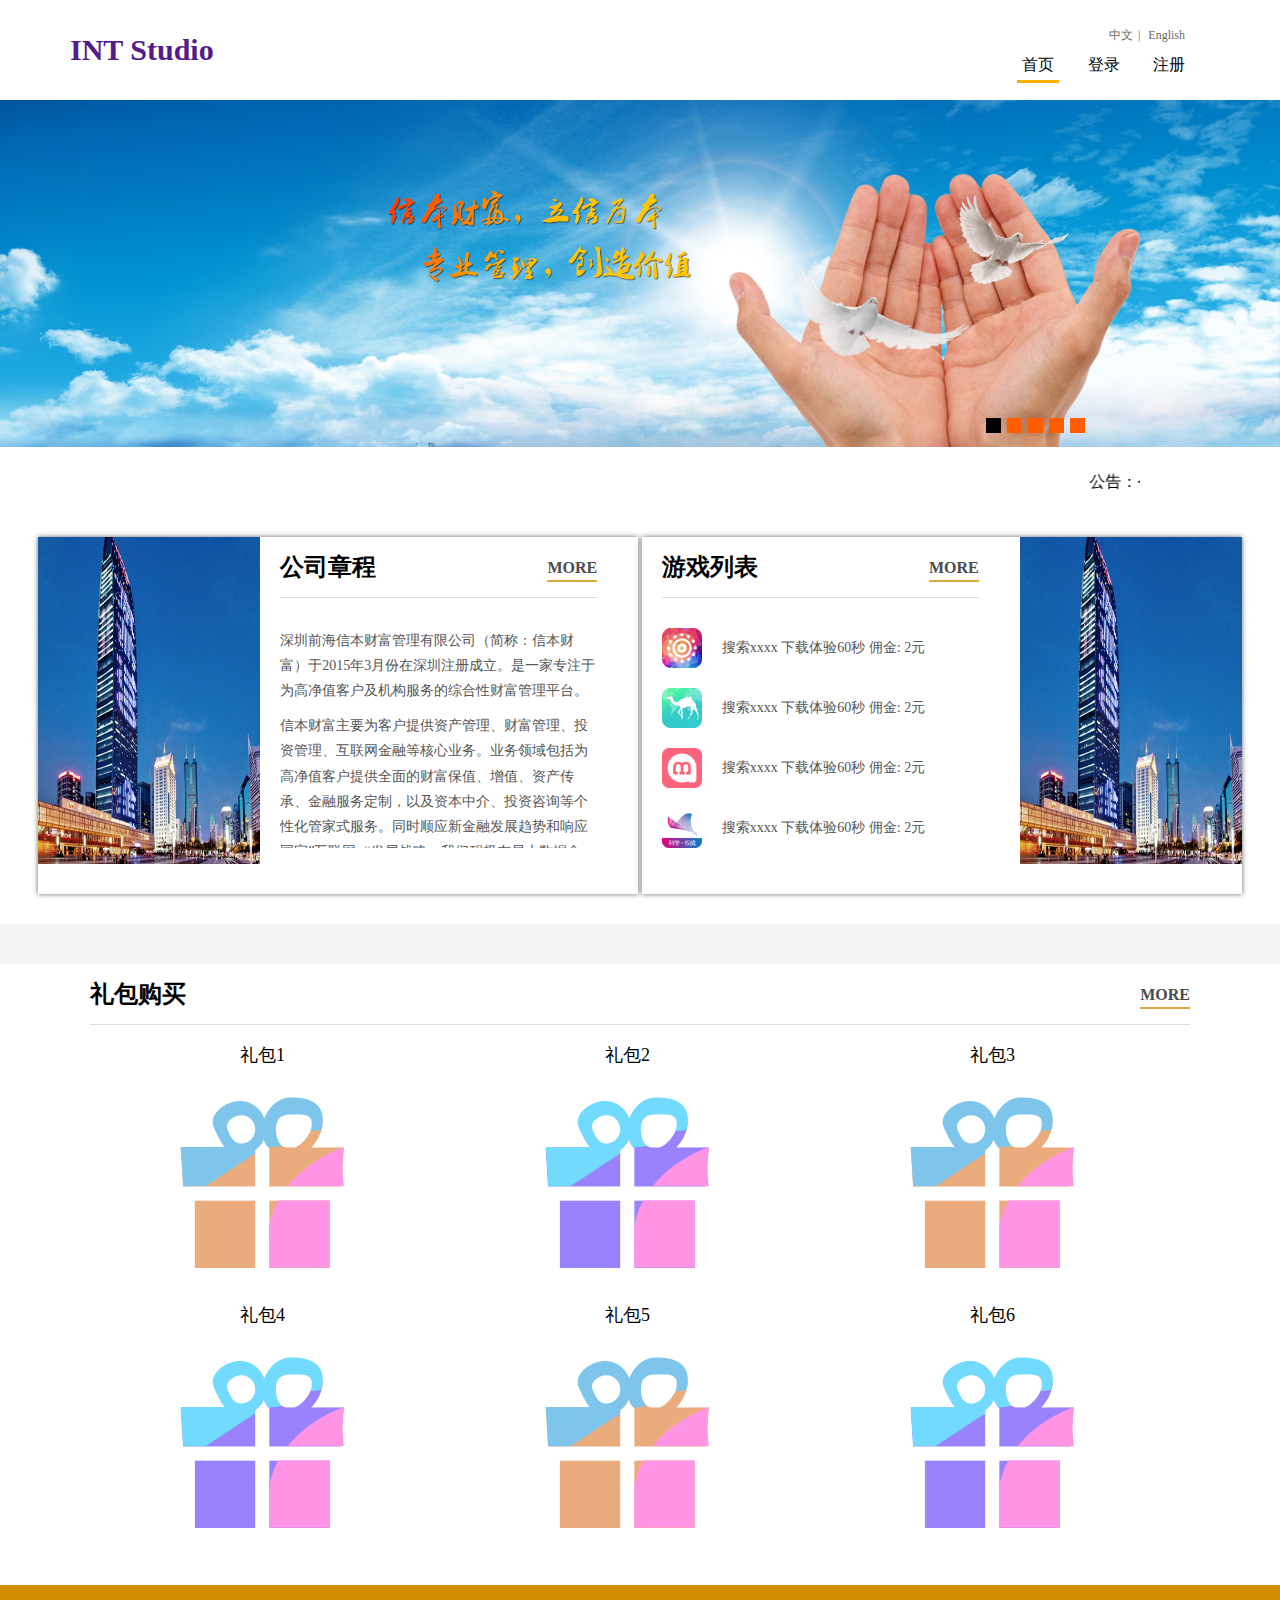
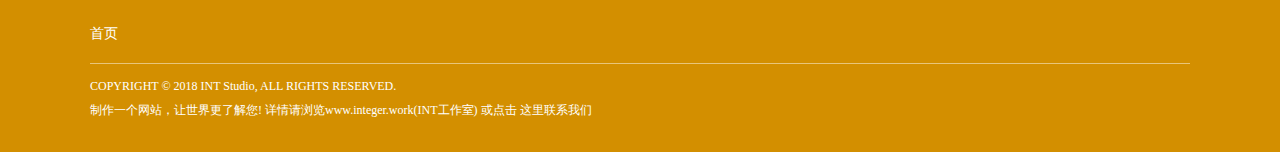
<file: wms/src/main/webapp/index.html>
<html xmlns="http://www.w3.org/1999/xhtml">
<head>
<meta http-equiv="X-UA-Compatible" content="IE=edge">
<meta http-equiv="Content-Type" content="text/html; charset=utf-8" />
<meta name="viewport" content="width=device-width; initial-scale=1.0; maximum-scale=1.0; user-scalable=0;">
<title> </title>
<link rel="stylesheet" type="text/css" href="Assets/css/reset.css"/>
<script type="text/javascript" src="Assets/js/jquery-1.8.3.min.js"></script>
<link rel="stylesheet" type="text/css" href="Assets/plugins/FlexSlider/flexslider.css">
<script type="text/javascript" src="Assets/plugins/FlexSlider/jquery.flexslider.js"></script>
<script type="text/javascript" src="Assets/js/main.js"></script>
<link rel="stylesheet" type="text/css" href="Assets/css/thems.css">
<link rel="stylesheet" type="text/css" href="Assets/css/responsive.css">
<script language="javascript">
$(window).load(function() {
  $('.flexslider').flexslider({
	animation: "slide"
  });
});
</script>
<style>
	.ctn img{
		width:40px;
		height:40px;
	}
	.ctn p{
		margin-bottom:0px!important;
		padding-bottom:10px;
	}
	.list{
	height:50px!important;
	}
</style>
</head>

<body>
<!--头部-->
<div class="head clearfix">
    <div class="logo" style="line-height:74px;margin-left:-20px;"><a href="" style="font-size:30px;font-weight:600">   INT Studio</a>  </div>
    <div class="head_r">
    	<div class="lang">
        	<a href="">中文</a>|
            <a href="">English</a>
        </div>
        <ul class="nav clearfix">
            <li class="now"><a href="index.html">首页</a></li>
              <li><a href="about.html">登录</a></li>
            <li><a href="news.html">注册</a></li>
          <!--   <li><a href="product.html">信本业务</a></li>
            <li><a href="#">信本学院</a></li>
            <li><a href="#">社会责任</a></li>
            <li><a href="#">联系我们</a></li> -->
        </ul>
        <div class="nav_m">
            <span class="n_icon">&nbsp;</span>
            <ul>
                <li class="now"><a href="index.html">首页</a></li>
                <li><a href="about.html">登录</a></li>
            <li><a href="news.html">注册</a></li>
              <!--   <li><a href="about.html">关于信本</a></li>
                <li><a href="news.html">信本动态</a></li>
                <li><a href="product.html">信本业务</a></li>
                <li><a href="#">信本学院</a></li>
                <li><a href="#">社会责任</a></li>
                <li><a href="#">联系我们</a></li> -->
            </ul>
        </div>
    </div>
</div>
<!--头部-->
<!--幻灯片-->
<div class="banner">
	<div class="slider">
        <div class="flexslider">
          <ul class="slides">
            <li>
                <a href=""><img src="Assets/upload/banner.jpg" alt="" />
                	
                </a>
            </li>
            <li>
                <a href=""><img src="Assets/upload/banner_a.jpg" alt="" /></a>
            </li>
            <li>
                <a href=""><img src="Assets/upload/banner_b.jpg" alt="" /></a>
            </li>
            <li>
                <a href=""><img src="Assets/upload/banner_c.jpg" alt="" /></a>
            </li>
            <li>
                <a href=""><img src="Assets/upload/banner_d.jpg" alt="" /></a>
            </li>
          </ul>
        </div>
    </div>
</div>

<div id="" style="width:100%;height:50px;line-height:50px;margin-top:10px;">
	<div style="width:1000px;margin:0 auto;font-size:16px;color:#000;">
		<marquee behavior="scroll" direction="left">
	       公告：今日XXXXXXXXXXXXXXXXXXXXXXXXXXXXXXXXXXXXXXXXXXXXXXx
	    </marquee>
    </div>
</div>


<!--幻灯片-->
<div style="width:100%;" class="clearfix">
	<dl class="i_about clearfix" style="vertical-align: top;">
		<dt><img src="Assets/upload/pic3.jpg" alt=""/></dt>
	    <dd>
	    	<div class="i_title">
	        	公司章程
	            <a href="" class="more">MORE</a>
	        </div>
	        <div class="ctn">
	        	<p>深圳前海信本财富管理有限公司（简称：信本财富）于2015年3月份在深圳注册成立。是一家专注于为高净值客户及机构服务的综合性财富管理平台。</p>
	            <p>信本财富主要为客户提供资产管理、财富管理、投资管理、互联网金融等核心业务。业务领域包括为高净值客户提供全面的财富保值、增值、资产传承、金融服务定制，以及资本中介、投资咨询等个性化管家式服务。同时顺应新金融发展趋势和响应国家”互联网+“发展战略，我们积极布局大数据金融、第三方支付、众筹等业务领域，努力推动互联网金融纵深发展，以共享互联网金融发展之成果…</p>
	        </div>
	    </dd>
	    
	    
	</dl>
	
	<dl class="i_about clearfix"  style="vertical-align: top;">
	    <dd>
	    	<div class="i_title">
	        	游戏列表
	            <a href="" class="more">MORE</a>
	        </div>
	        <div class="ctn">
	        	<p class="list">
		        	<img alt="" src="images/1.png" />
		        	<span>搜索xxxx 下载体验60秒  佣金: 2元</span>
	        	</p>
	        	<p class="list">
		        	<img alt="" src="images/2.png" />
		        	<span>搜索xxxx 下载体验60秒  佣金: 2元</span>
	        	</p>
	        	<p class="list">
		        	<img alt="" src="images/3.png" />
		        	<span>搜索xxxx 下载体验60秒  佣金: 2元</span>
	        	</p>
	        	<p class="list">
		        	<img alt="" src="images/4.png" />
		        	<span>搜索xxxx 下载体验60秒  佣金: 2元</span>
	        	</p>
	        </div>
	    </dd>
	    <dt style="float:right"><img src="Assets/upload/pic3.jpg" alt=""/></dt>
	    
	</dl>
</div>
<div class="hui_bg">
	<!-- <div class="i_new">
    	<div class="i_title">
        	信本动态
            <a href="" class="more">MORE</a>
        </div>
        <div class="i_newm clearfix">
        	<dl class="clearfix">
            	<a href="">
                	<dt><img src="Assets/upload/pic1.jpg" alt=""/></dt>
                    <dd>
                    	<div class="name">深圳前海信本财富管理有限公司</div>
                        <div class="time">2015-08-20</div>
                        <div class="des">
                        	深圳前海信本财富管理有限公司深圳前海信本财富管理有限公司深圳前海信本财富管理有限公司深圳前海信...
                        </div>
                        <a href="" class="more">查看详情→</a>
                    </dd>
                </a>
            </dl>
            <dl class="two clearfix">
            	<a href="">
                	<dt><img src="Assets/upload/pic2.jpg" alt=""/></dt>
                    <dd>
                    	<div class="name">深圳前海信本财富管理有限公司</div>
                        <div class="time">2015-08-20</div>
                        <div class="des">
                        	深圳前海信本财富管理有限公司深圳前海信本财富管理有限公司深圳前海信本财富管理有限公司深圳前海信...
                        </div>
                        <a href="" class="more">查看详情→</a>
                    </dd>
                </a>
            </dl>
        </div>
    </div> -->
</div>
<div class="i_brand">
    <div class="i_title">
        礼包购买
        <a href="" class="more">MORE</a>
    </div>
    <ul class="i_brd_m clearfix">
    	<li>
        	<h6>礼包1</h6>
            <a href=""><img src="images/libao.png" alt=""/></a>
        </li>
        <li>
        	<h6>礼包2</h6>
            <a href=""><img src="images/gift-active.png" alt=""/></a>
        </li>
        <li>
        	<h6>礼包3</h6>
            <a href=""><img src="images/libao.png" alt=""/></a>
        </li>
        <li>
        	<h6>礼包4</h6>
            <a href=""><img src="images/gift-active.png" alt=""/></a>
        </li>
        <li>
        	<h6>礼包5</h6>
            <a href=""><img src="images/libao.png" alt=""/></a>
        </li>
        <li>
        	<h6>礼包6</h6>
            <a href=""><img src="images/gift-active.png" alt=""/></a>
        </li>
    </ul>
</div>
<div class="foot_bg">
	<div class="foot">
    	<div class="f_nav">
        	<a href="">首页</a>
            <!-- <a href="">关于信本</a>
            <a href="">信本动态</a>
            <a href="">信本业务</a>
            <a href="#">信本学院</a>
            <a href="#">社会责任</a>
            <a href="">联系我们</a> -->
        </div>
        <div class="f_m">
        	<p>COPYRIGHT © 2018  INT Studio, ALL RIGHTS RESERVED. </p>
            
        	<p>制作一个网站，让世界更了解您! 详情请浏览www.integer.work(INT工作室) 或点击 <a href="http://39.96.62.60" target="_blank">这里联系我们</a></p>
            
        </div>
    </div>
</div>
</body>
</html>
</file>
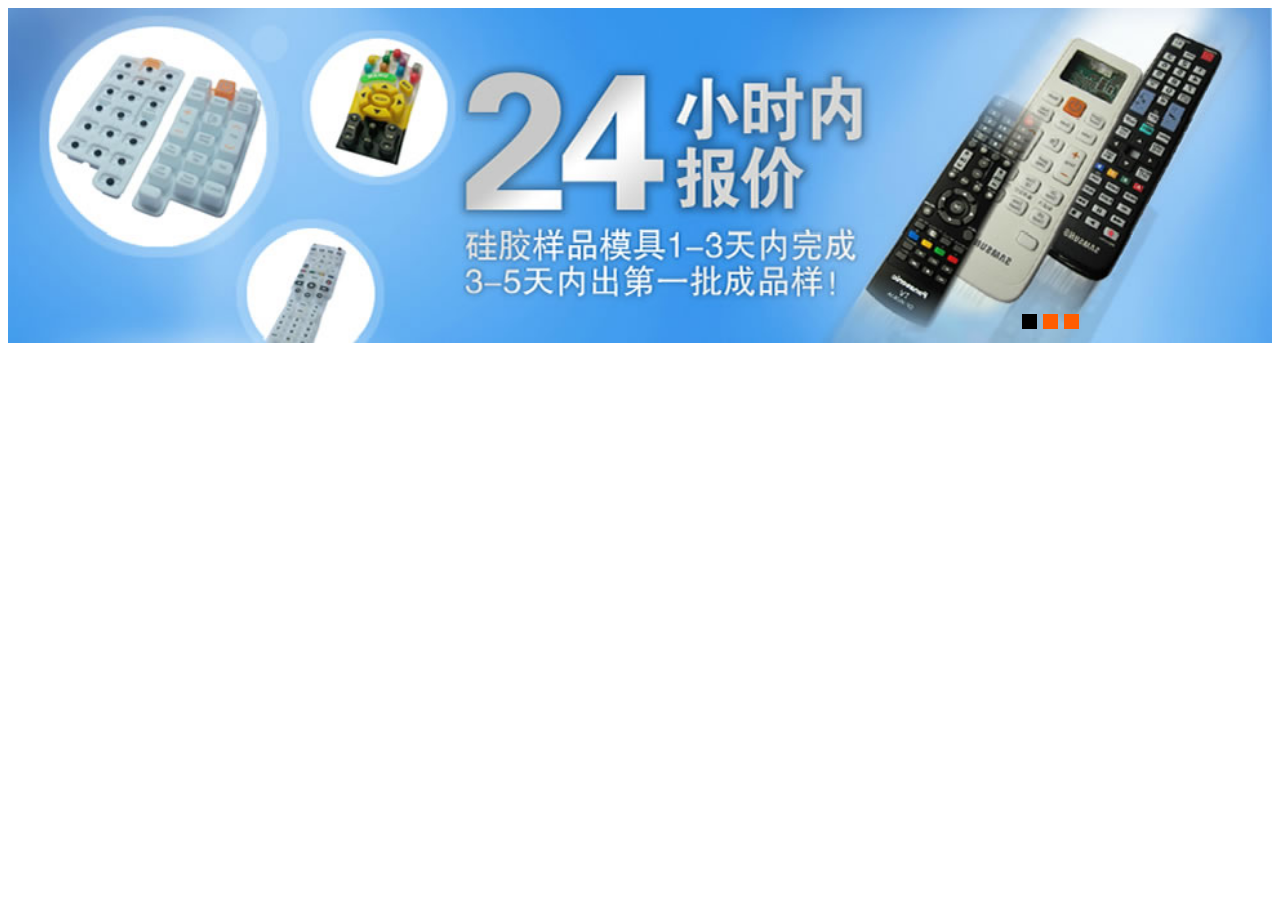
<file: wms/src/main/webapp/Assets/plugins/FlexSlider/index.html>
<!DOCTYPE html PUBLIC "-//W3C//DTD XHTML 1.0 Transitional//EN" "http://www.w3.org/TR/xhtml1/DTD/xhtml1-transitional.dtd">
<html xmlns="http://www.w3.org/1999/xhtml">
<head>
<meta http-equiv="Content-Type" content="text/html; charset=utf-8" />
<title>无标题文档</title>
<script type="text/javascript" src="jquery-1.9.1.min.js"></script>
<link rel="stylesheet" type="text/css" href="flexslider.css"/>
<script type="text/javascript" src="jquery.flexslider.js"></script>
<script language="javascript">
$(window).load(function() {
  $('.flexslider').flexslider({
	animation: "slide"
  });
});

</script>
<style type="text/css">

</style>
</head>

<body>
<section class="slider">
    <div class="flexslider">
      <ul class="slides">
        <li>
            <img src="images/banner.jpg" alt="" />
        </li>
        <li>
            <img src="images/banner.jpg" alt="" />
        </li>
        <li>
            <img src="images/banner.jpg" alt="" />
        </li>
      </ul>
    </div>
</section>
</body>
</html>
</file>
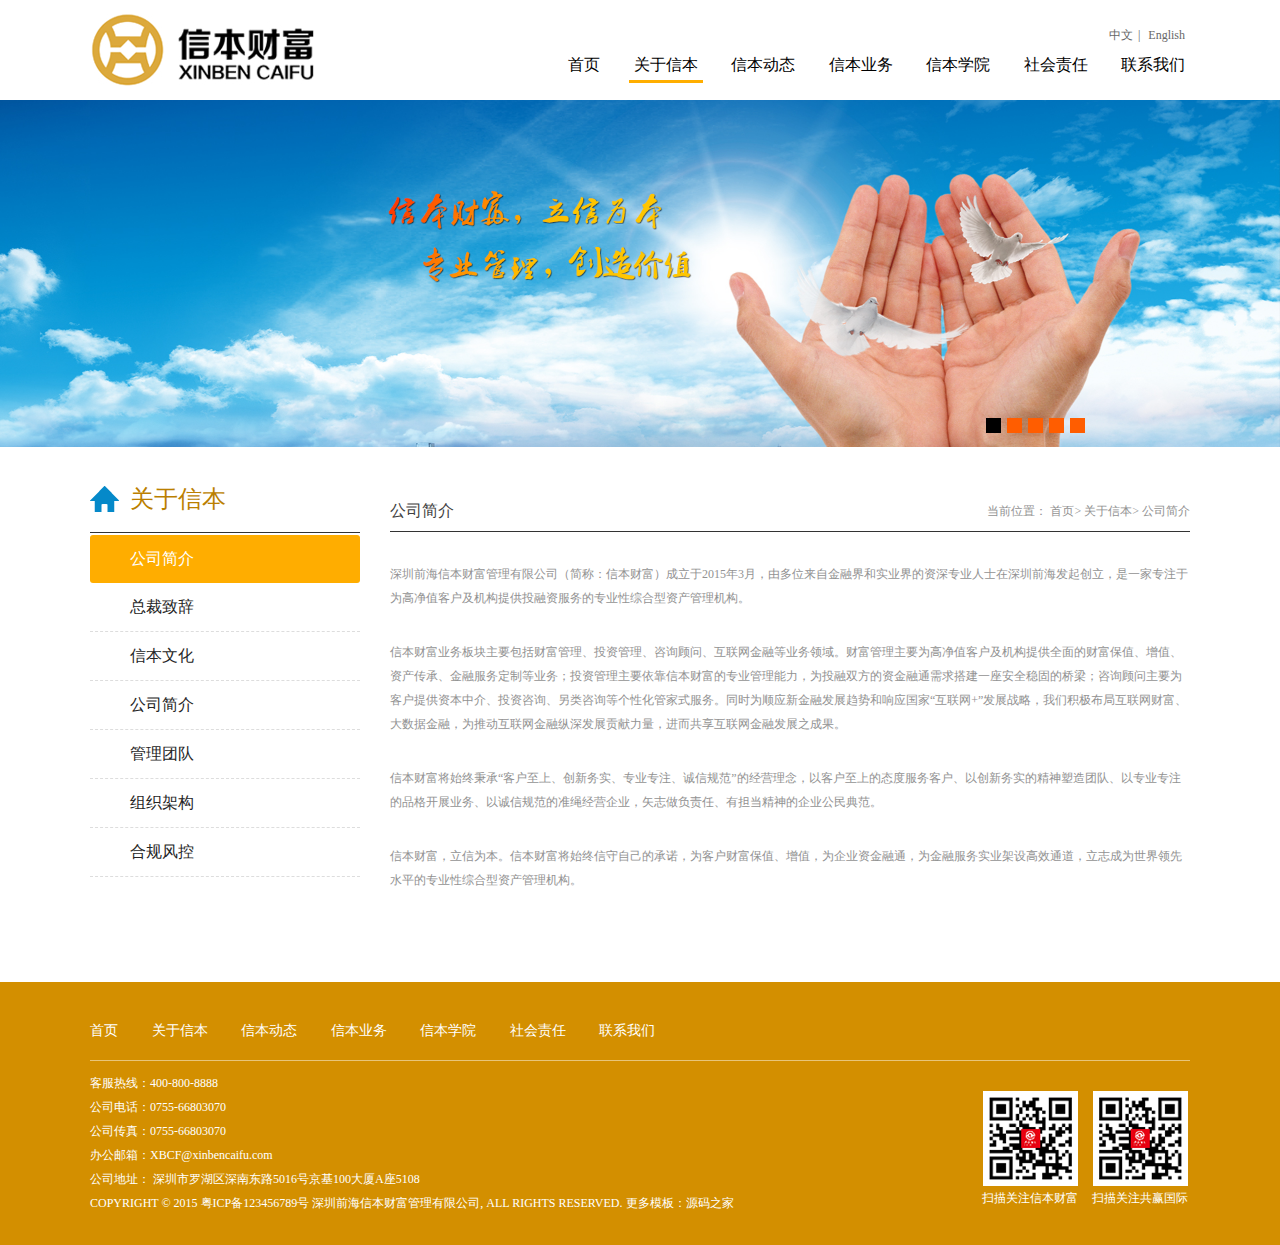
<file: wms/src/main/webapp/about.html>
<html xmlns="http://www.w3.org/1999/xhtml">
<head>
<meta http-equiv="X-UA-Compatible" content="IE=edge">
<meta http-equiv="Content-Type" content="text/html; charset=utf-8" />
<meta name="viewport" content="width=device-width; initial-scale=1.0; maximum-scale=1.0; user-scalable=0;">
<title>关于信本</title>
<link rel="stylesheet" type="text/css" href="Assets/css/reset.css"/>
<script type="text/javascript" src="Assets/js/jquery-1.8.3.min.js"></script>
<link rel="stylesheet" type="text/css" href="Assets/plugins/FlexSlider/flexslider.css">
<script type="text/javascript" src="Assets/plugins/FlexSlider/jquery.flexslider.js"></script>
<script type="text/javascript" src="Assets/js/main.js"></script>
<link rel="stylesheet" type="text/css" href="Assets/css/thems.css">
<link rel="stylesheet" type="text/css" href="Assets/css/responsive.css">
<script language="javascript">
$(window).load(function() {
  $('.flexslider').flexslider({
	animation: "slide"
  });
});
</script>
</head>

<body>
<!--头部-->
<div class="head clearfix">
    <div class="logo"><a href=""><img src="Assets/images/logo.jpg" alt="信本财富"/></a></div>
    <div class="head_r">
    	<div class="lang">
        	<a href="">中文</a>|
            <a href="">English</a>
        </div>
        <ul class="nav clearfix">
            <li><a href="index.html">首页</a></li>
            <li class="now"><a href="about.html">关于信本</a></li>
            <li><a href="news.html">信本动态</a></li>
            <li><a href="product.html">信本业务</a></li>
            <li><a href="#">信本学院</a></li>
            <li><a href="#">社会责任</a></li>
            <li><a href="#">联系我们</a></li>
        </ul>
        <div class="nav_m">
            <span class="n_icon">&nbsp;</span>
            <ul>
                <li><a href="index.html">首页</a></li>
                <li class="now"><a href="about.html">关于信本</a></li>
                <li><a href="news.html">信本动态</a></li>
                <li><a href="product.html">信本业务</a></li>
                <li><a href="#">信本学院</a></li>
                <li><a href="#">社会责任</a></li>
                <li><a href="#">联系我们</a></li>
            </ul>
        </div>
    </div>
</div>
<!--头部-->
<!--幻灯片-->
<div class="banner">
	<div class="slider">
        <div class="flexslider">
          <ul class="slides">
            <li>
                <a href=""><img src="Assets/upload/banner.jpg" alt="" /></a>
            </li>
            <li>
                <a href=""><img src="Assets/upload/banner_a.jpg" alt="" /></a>
            </li>
            <li>
                <a href=""><img src="Assets/upload/banner_b.jpg" alt="" /></a>
            </li>
            <li>
                <a href=""><img src="Assets/upload/banner_c.jpg" alt="" /></a>
            </li>
            <li>
                <a href=""><img src="Assets/upload/banner_d.jpg" alt="" /></a>
            </li>
          </ul>
        </div>
    </div>
</div>
<!--幻灯片-->
<div class="scd clearfix">
	<div class="scd_l">
    	<div class="title"><span>关于信本</span></div>
        <ul class="s_nav">
        	<li class="now"><a href=""><em>公司简介</em></a></li>
            <li><a href=""><em>总裁致辞</em></a></li>
            <li><a href=""><em>信本文化</em></a></li>
            <li><a href=""><em>公司简介</em></a></li>
            <li><a href=""><em>管理团队</em></a></li>
            <li><a href=""><em>组织架构</em></a></li>
            <li><a href=""><em>合规风控</em></a></li>
        </ul>
    </div>
    <div class="scd_r">
    	<div class="s_title">
        	公司简介
            <div class="pst">
            	当前位置：
                <a href="">首页</a>>
                <a href="">关于信本</a>>
                <a href="">公司简介</a>
            </div>
        </div>
        <div class="scd_m">
        	<p style="margin-bottom:30px;">深圳前海信本财富管理有限公司（简称：信本财富）成立于2015年3月，由多位来自金融界和实业界的资深专业人士在深圳前海发起创立，是一家专注于为高净值客户及机构提供投融资服务的专业性综合型资产管理机构。</p>
            <p style="margin-bottom:30px;">信本财富业务板块主要包括财富管理、投资管理、咨询顾问、互联网金融等业务领域。财富管理主要为高净值客户及机构提供全面的财富保值、增值、资产传承、金融服务定制等业务；投资管理主要依靠信本财富的专业管理能力，为投融双方的资金融通需求搭建一座安全稳固的桥梁；咨询顾问主要为客户提供资本中介、投资咨询、另类咨询等个性化管家式服务。同时为顺应新金融发展趋势和响应国家“互联网+”发展战略，我们积极布局互联网财富、大数据金融，为推动互联网金融纵深发展贡献力量，进而共享互联网金融发展之成果。</p>
            <p style="margin-bottom:30px;">信本财富将始终秉承“客户至上、创新务实、专业专注、诚信规范”的经营理念，以客户至上的态度服务客户、以创新务实的精神塑造团队、以专业专注的品格开展业务、以诚信规范的准绳经营企业，矢志做负责任、有担当精神的企业公民典范。</p>
            <p>信本财富，立信为本。信本财富将始终信守自己的承诺，为客户财富保值、增值，为企业资金融通，为金融服务实业架设高效通道，立志成为世界领先水平的专业性综合型资产管理机构。</p>
        </div>
    </div>
</div>
<div class="foot_bg">
	<div class="foot">
    	<div class="f_nav">
        	<a href="">首页</a>
            <a href="">关于信本</a>
            <a href="">信本动态</a>
            <a href="">信本业务</a>
            <a href="#">信本学院</a>
            <a href="#">社会责任</a>
            <a href="">联系我们</a>
        </div>
        <div class="f_m">
        	<p>客服热线：400-800-8888</p>
            <p>公司电话：0755-66803070</p>
            <p>公司传真：0755-66803070</p>
            <p>办公邮箱：XBCF@xinbencaifu.com</p>
            <p>公司地址： 深圳市罗湖区深南东路5016号京基100大厦A座5108</p>
            <p>COPYRIGHT © 2015   粤ICP备123456789号  深圳前海信本财富管理有限公司, ALL RIGHTS RESERVED. 更多模板：<a href="http://www.mycodes.net/" target="_blank">源码之家</a> </p>
            <ul class="code clearfix">
            	<li>
                	<img src="Assets/upload/code_a.jpg" alt=""/>
                    <p>扫描关注信本财富</p>
                </li>
                <li>
                	<img src="Assets/upload/code_b.jpg" alt=""/>
                    <p>扫描关注共赢国际</p>
                </li>
            </ul>
        </div>
    </div>
</div>
</body>
</html>
</file>
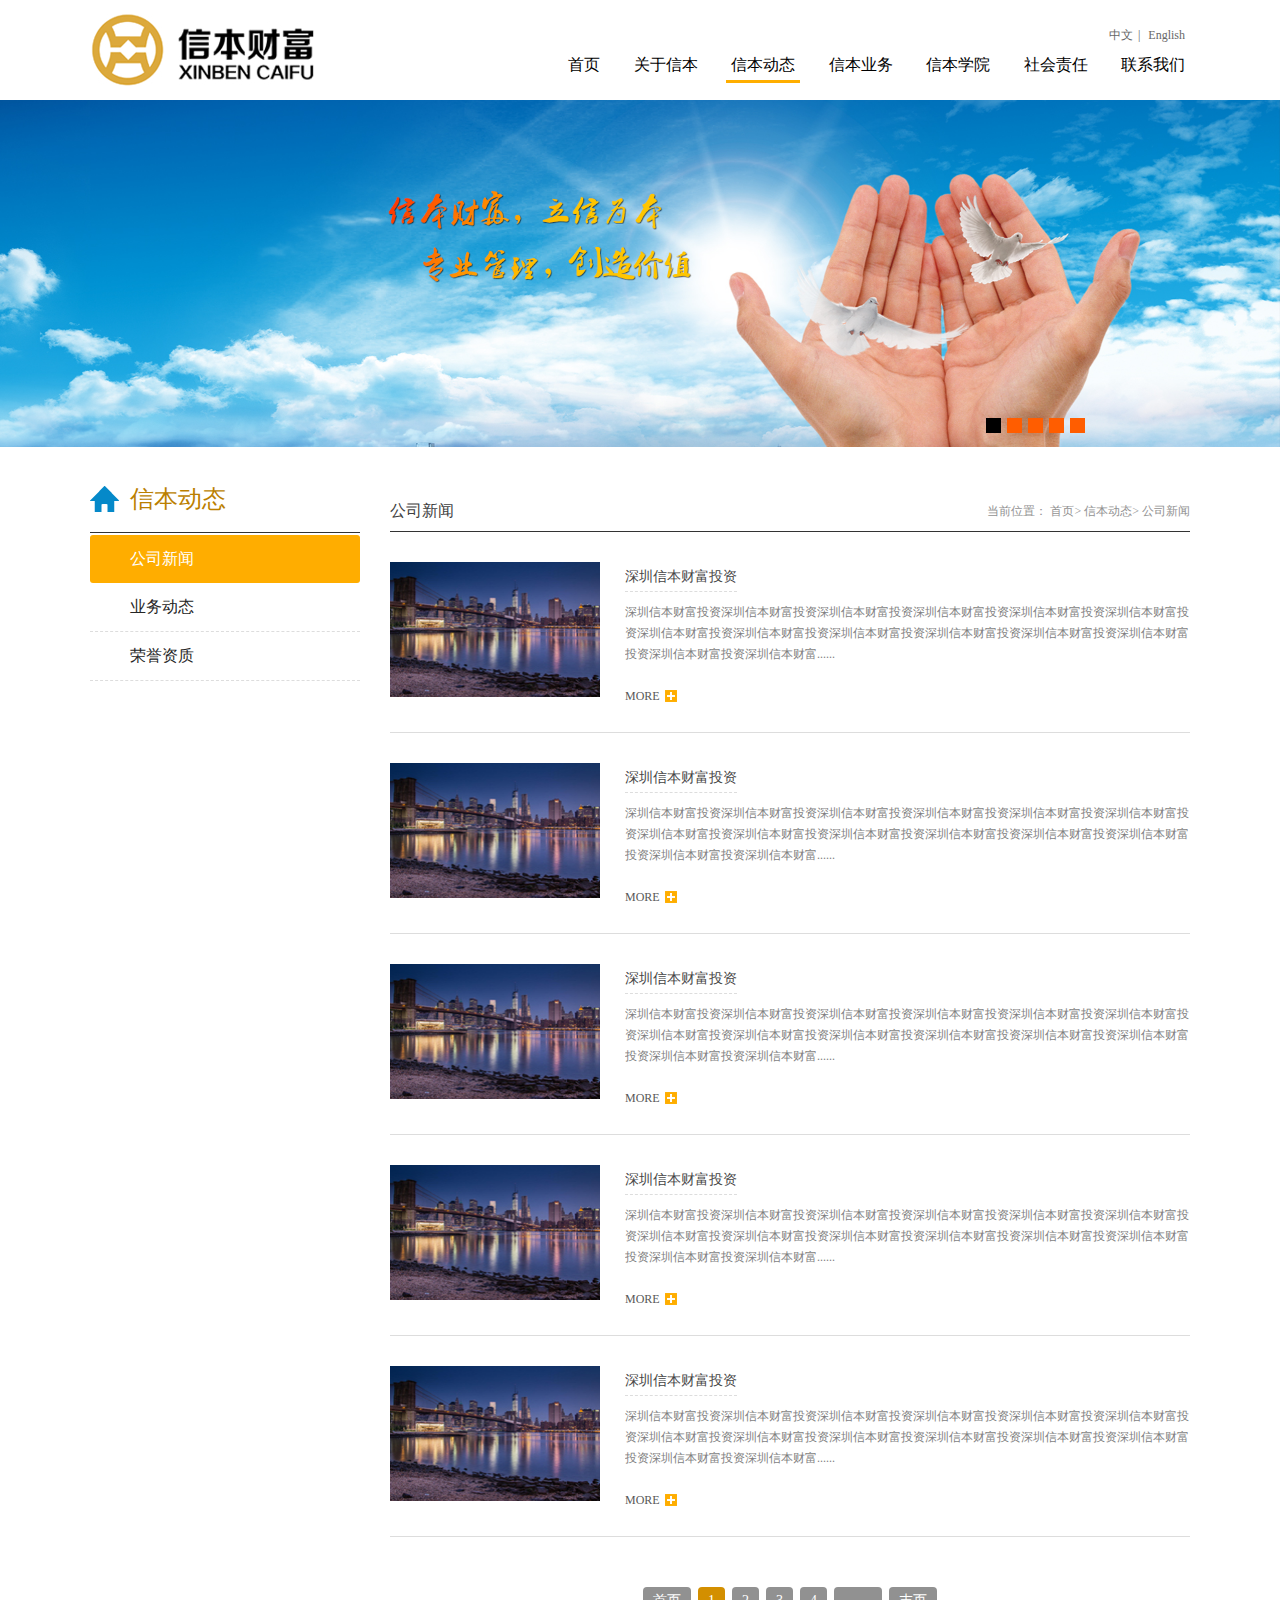
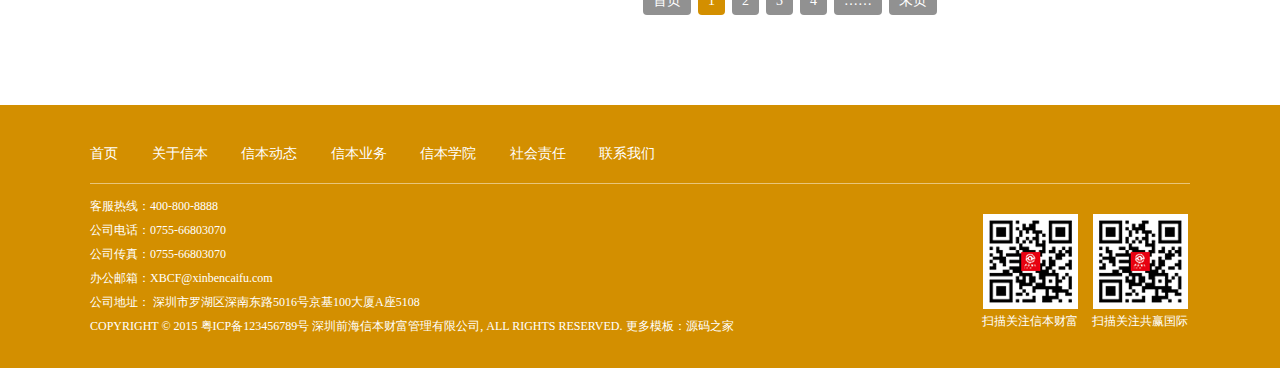
<file: wms/src/main/webapp/news.html>
<html xmlns="http://www.w3.org/1999/xhtml">
<head>
<meta http-equiv="X-UA-Compatible" content="IE=edge">
<meta http-equiv="Content-Type" content="text/html; charset=utf-8" />
<meta name="viewport" content="width=device-width; initial-scale=1.0; maximum-scale=1.0; user-scalable=0;">
<title>信本动态</title>
<link rel="stylesheet" type="text/css" href="Assets/css/reset.css"/>
<script type="text/javascript" src="Assets/js/jquery-1.8.3.min.js"></script>
<link rel="stylesheet" type="text/css" href="Assets/plugins/FlexSlider/flexslider.css">
<script type="text/javascript" src="Assets/plugins/FlexSlider/jquery.flexslider.js"></script>
<script type="text/javascript" src="Assets/js/main.js"></script>
<link rel="stylesheet" type="text/css" href="Assets/css/thems.css">
<link rel="stylesheet" type="text/css" href="Assets/css/responsive.css">
<script language="javascript">
$(window).load(function() {
  $('.flexslider').flexslider({
	animation: "slide"
  });
});
</script>
</head>

<body>
<!--头部-->
<div class="head clearfix">
    <div class="logo"><a href=""><img src="Assets/images/logo.jpg" alt="信本财富"/></a></div>
    <div class="head_r">
    	<div class="lang">
        	<a href="">中文</a>|
            <a href="">English</a>
        </div>
        <ul class="nav clearfix">
            <li><a href="index.html">首页</a></li>
            <li><a href="about.html">关于信本</a></li>
            <li class="now"><a href="news.html">信本动态</a></li>
            <li><a href="product.html">信本业务</a></li>
            <li><a href="#">信本学院</a></li>
            <li><a href="#">社会责任</a></li>
            <li><a href="#">联系我们</a></li>
        </ul>
        <div class="nav_m">
            <span class="n_icon">&nbsp;</span>
            <ul>
                <li><a href="index.html">首页</a></li>
                <li><a href="about.html">关于信本</a></li>
                <li class="now"><a href="news.html">信本动态</a></li>
                <li><a href="product.html">信本业务</a></li>
                <li><a href="#">信本学院</a></li>
                <li><a href="#">社会责任</a></li>
                <li><a href="#">联系我们</a></li>
            </ul>
        </div>
    </div>
</div>
<!--头部-->
<!--幻灯片-->
<div class="banner">
	<div class="slider">
        <div class="flexslider">
          <ul class="slides">
            <li>
                <a href=""><img src="Assets/upload/banner.jpg" alt="" /></a>
            </li>
            <li>
                <a href=""><img src="Assets/upload/banner_a.jpg" alt="" /></a>
            </li>
            <li>
                <a href=""><img src="Assets/upload/banner_b.jpg" alt="" /></a>
            </li>
            <li>
                <a href=""><img src="Assets/upload/banner_c.jpg" alt="" /></a>
            </li>
            <li>
                <a href=""><img src="Assets/upload/banner_d.jpg" alt="" /></a>
            </li>
          </ul>
        </div>
    </div>
</div>
<!--幻灯片-->
<div class="scd clearfix">
	<div class="scd_l">
    	<div class="title"><span>信本动态</span></div>
        <ul class="s_nav">
        	<li class="now"><a href=""><em>公司新闻</em></a></li>
            <li><a href=""><em>业务动态</em></a></li>
            <li><a href=""><em>荣誉资质</em></a></li>
        </ul>
    </div>
    <div class="scd_r">
    	<div class="s_title">
        	公司新闻
            <div class="pst">
            	当前位置：
                <a href="">首页</a>>
                <a href="">信本动态</a>>
                <a href="">公司新闻</a>
            </div>
        </div>
        <div class="scd_m">
        	<div class="news">
            	<dl class="clearfix">
                	<dt><a href=""><img src="Assets/upload/pic7.jpg" alt=""/></a></dt>
                    <dd>
                    	<div class="title"><a href="">深圳信本财富投资</a></div>
                        <div class="des">深圳信本财富投资深圳信本财富投资深圳信本财富投资深圳信本财富投资深圳信本财富投资深圳信本财富投资深圳信本财富投资深圳信本财富投资深圳信本财富投资深圳信本财富投资深圳信本财富投资深圳信本财富投资深圳信本财富投资深圳信本财富......</div>
                        <a href="" class="more">MORE<i>&nbsp;</i></a>
                    </dd>
                </dl>
                <dl class="clearfix">
                	<dt><a href=""><img src="Assets/upload/pic7.jpg" alt=""/></a></dt>
                    <dd>
                    	<div class="title"><a href="">深圳信本财富投资</a></div>
                        <div class="des">深圳信本财富投资深圳信本财富投资深圳信本财富投资深圳信本财富投资深圳信本财富投资深圳信本财富投资深圳信本财富投资深圳信本财富投资深圳信本财富投资深圳信本财富投资深圳信本财富投资深圳信本财富投资深圳信本财富投资深圳信本财富......</div>
                        <a href="" class="more">MORE<i>&nbsp;</i></a>
                    </dd>
                </dl>
                <dl class="clearfix">
                	<dt><a href=""><img src="Assets/upload/pic7.jpg" alt=""/></a></dt>
                    <dd>
                    	<div class="title"><a href="">深圳信本财富投资</a></div>
                        <div class="des">深圳信本财富投资深圳信本财富投资深圳信本财富投资深圳信本财富投资深圳信本财富投资深圳信本财富投资深圳信本财富投资深圳信本财富投资深圳信本财富投资深圳信本财富投资深圳信本财富投资深圳信本财富投资深圳信本财富投资深圳信本财富......</div>
                        <a href="" class="more">MORE<i>&nbsp;</i></a>
                    </dd>
                </dl>
                <dl class="clearfix">
                	<dt><a href=""><img src="Assets/upload/pic7.jpg" alt=""/></a></dt>
                    <dd>
                    	<div class="title"><a href="">深圳信本财富投资</a></div>
                        <div class="des">深圳信本财富投资深圳信本财富投资深圳信本财富投资深圳信本财富投资深圳信本财富投资深圳信本财富投资深圳信本财富投资深圳信本财富投资深圳信本财富投资深圳信本财富投资深圳信本财富投资深圳信本财富投资深圳信本财富投资深圳信本财富......</div>
                        <a href="" class="more">MORE<i>&nbsp;</i></a>
                    </dd>
                </dl>
                <dl class="clearfix">
                	<dt><a href=""><img src="Assets/upload/pic7.jpg" alt=""/></a></dt>
                    <dd>
                    	<div class="title"><a href="">深圳信本财富投资</a></div>
                        <div class="des">深圳信本财富投资深圳信本财富投资深圳信本财富投资深圳信本财富投资深圳信本财富投资深圳信本财富投资深圳信本财富投资深圳信本财富投资深圳信本财富投资深圳信本财富投资深圳信本财富投资深圳信本财富投资深圳信本财富投资深圳信本财富......</div>
                        <a href="" class="more">MORE<i>&nbsp;</i></a>
                    </dd>
                </dl>
                <div class="space_hx">&nbsp;</div>
                <div class="pages">
                	<a href="">首页</a>
                    <a href="" class="now">1</a>
                    <a href="">2</a>
                    <a href="">3</a>
                    <a href="">4</a>
                    <a href="">……</a>
                    <a href="">末页</a>
                </div>
            </div>
        </div>
    </div>
</div>
<div class="foot_bg">
	<div class="foot">
    	<div class="f_nav">
        	<a href="">首页</a>
            <a href="">关于信本</a>
            <a href="">信本动态</a>
            <a href="">信本业务</a>
            <a href="#">信本学院</a>
            <a href="#">社会责任</a>
            <a href="">联系我们</a>
        </div>
        <div class="f_m">
        	<p>客服热线：400-800-8888</p>
            <p>公司电话：0755-66803070</p>
            <p>公司传真：0755-66803070</p>
            <p>办公邮箱：XBCF@xinbencaifu.com</p>
            <p>公司地址： 深圳市罗湖区深南东路5016号京基100大厦A座5108</p>
            <p>COPYRIGHT © 2015   粤ICP备123456789号  深圳前海信本财富管理有限公司, ALL RIGHTS RESERVED. 更多模板：<a href="http://www.mycodes.net/" target="_blank">源码之家</a> </p>
            <ul class="code clearfix">
            	<li>
                	<img src="Assets/upload/code_a.jpg" alt=""/>
                    <p>扫描关注信本财富</p>
                </li>
                <li>
                	<img src="Assets/upload/code_b.jpg" alt=""/>
                    <p>扫描关注共赢国际</p>
                </li>
            </ul>
        </div>
    </div>
</div>
</body>
</html>
</file>
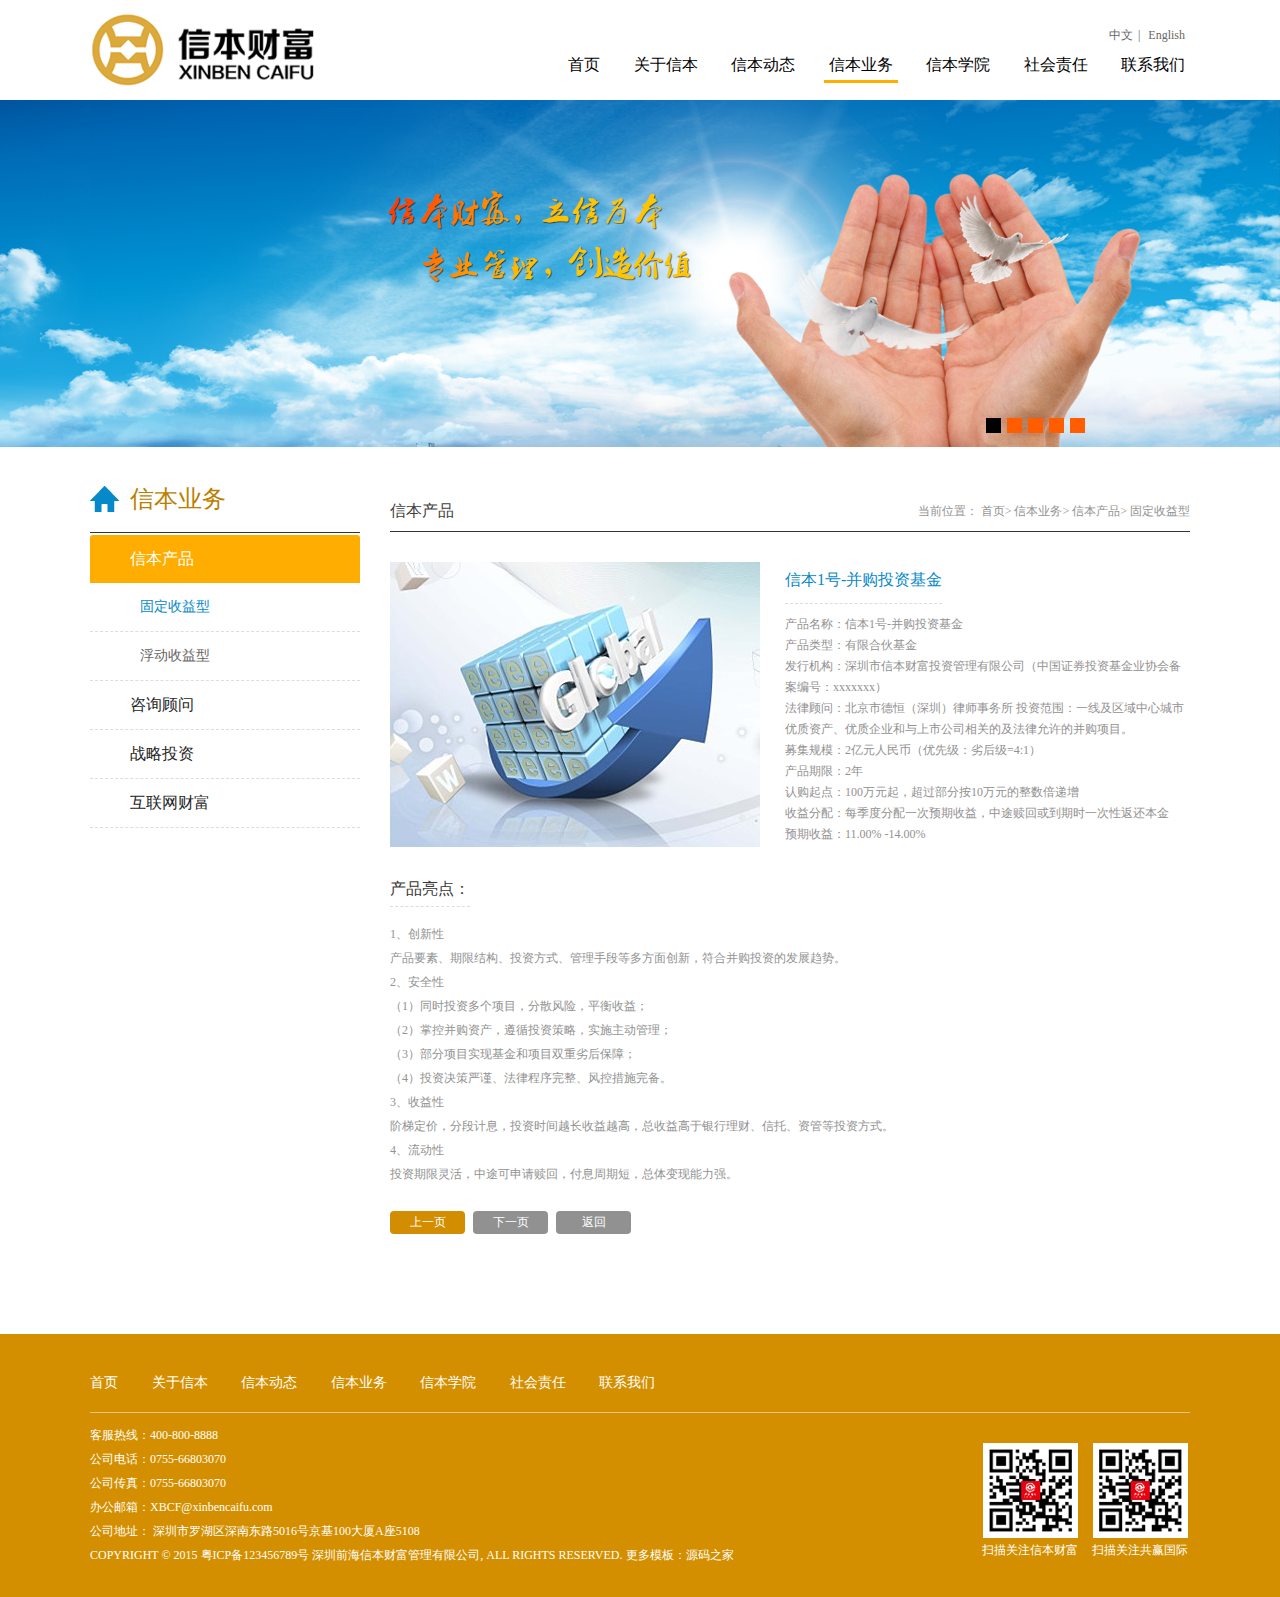
<file: wms/src/main/webapp/pro_d.html>
<html xmlns="http://www.w3.org/1999/xhtml">
<head>
<meta http-equiv="X-UA-Compatible" content="IE=edge">
<meta http-equiv="Content-Type" content="text/html; charset=utf-8" />
<meta name="viewport" content="width=device-width; initial-scale=1.0; maximum-scale=1.0; user-scalable=0;">
<title>信本业务</title>
<link rel="stylesheet" type="text/css" href="Assets/css/reset.css"/>
<script type="text/javascript" src="Assets/js/jquery-1.8.3.min.js"></script>
<link rel="stylesheet" type="text/css" href="Assets/plugins/FlexSlider/flexslider.css">
<script type="text/javascript" src="Assets/plugins/FlexSlider/jquery.flexslider.js"></script>
<script type="text/javascript" src="Assets/js/main.js"></script>
<link rel="stylesheet" type="text/css" href="Assets/css/thems.css">
<link rel="stylesheet" type="text/css" href="Assets/css/responsive.css">
<script language="javascript">
$(window).load(function() {
  $('.flexslider').flexslider({
	animation: "slide"
  });
});
</script>
</head>

<body>
<!--头部-->
<div class="head clearfix">
    <div class="logo"><a href=""><img src="Assets/images/logo.jpg" alt="信本财富"/></a></div>
    <div class="head_r">
    	<div class="lang">
        	<a href="">中文</a>|
            <a href="">English</a>
        </div>
        <ul class="nav clearfix">
            <li><a href="index.html">首页</a></li>
            <li><a href="about.html">关于信本</a></li>
            <li><a href="news.html">信本动态</a></li>
            <li class="now"><a href="product.html">信本业务</a></li>
            <li><a href="#">信本学院</a></li>
            <li><a href="#">社会责任</a></li>
            <li><a href="#">联系我们</a></li>
        </ul>
        <div class="nav_m">
            <span class="n_icon">&nbsp;</span>
            <ul>
                <li><a href="index.html">首页</a></li>
                <li><a href="about.html">关于信本</a></li>
                <li><a href="news.html">信本动态</a></li>
                <li class="now"><a href="product.html">信本业务</a></li>
                <li><a href="#">信本学院</a></li>
                <li><a href="#">社会责任</a></li>
                <li><a href="#">联系我们</a></li>
            </ul>
        </div>
    </div>
</div>
<!--头部-->
<!--幻灯片-->
<div class="banner">
	<div class="slider">
        <div class="flexslider">
          <ul class="slides">
            <li>
                <a href=""><img src="Assets/upload/banner.jpg" alt="" /></a>
            </li>
            <li>
                <a href=""><img src="Assets/upload/banner_a.jpg" alt="" /></a>
            </li>
            <li>
                <a href=""><img src="Assets/upload/banner_b.jpg" alt="" /></a>
            </li>
            <li>
                <a href=""><img src="Assets/upload/banner_c.jpg" alt="" /></a>
            </li>
            <li>
                <a href=""><img src="Assets/upload/banner_d.jpg" alt="" /></a>
            </li>
          </ul>
        </div>
    </div>
</div>
<!--幻灯片-->
<div class="scd clearfix">
	<div class="scd_l">
    	<div class="title"><span>信本业务</span></div>
        <ul class="s_nav">
        	<li class="now">
            	<a href="javascript:;"><em>信本产品</em></a>
                <ul class="xia">
                	<li class="active"><a href=""><em>固定收益型</em></a></li>
                    <li><a href=""><em>浮动收益型</em></a></li>
                </ul>
            </li>
            <li><a href=""><em>咨询顾问</em></a></li>
            <li><a href=""><em>战略投资</em></a></li>
            <li><a href=""><em>互联网财富</em></a></li>
        </ul>
    </div>
    <div class="scd_r">
    	<div class="s_title">
        	信本产品
            <div class="pst">
            	当前位置：
                <a href="">首页</a>>
                <a href="">信本业务</a>>
                <a href="">信本产品</a>>
                <a href="">固定收益型</a>
            </div>
        </div>
        <div class="scd_m">
        	<div class="pro_d">
            	<dl class="clearfix">
                	<dt><img src="Assets/upload/pic14.jpg" alt=""/></dt>
                    <dd>
                    	<h1><span>信本1号-并购投资基金</span></h1>
                        <div class="des">
                        	<p>产品名称：信本1号-并购投资基金</p>
                            <p>产品类型：有限合伙基金</p>
                            <p>发行机构：深圳市信本财富投资管理有限公司（中国证券投资基金业协会备案编号：xxxxxxx）</p>
                            <p>法律顾问：北京市德恒（深圳）律师事务所
投资范围：一线及区域中心城市优质资产、优质企业和与上市公司相关的及法律允许的并购项目。</p>
							<p>募集规模：2亿元人民币（优先级：劣后级=4:1）</p>
                            <p>产品期限：2年</p>
                            <p>认购起点：100万元起，超过部分按10万元的整数倍递增</p>
                            <p>收益分配：每季度分配一次预期收益，中途赎回或到期时一次性返还本金</p>
                            <p>预期收益：11.00% -14.00%</p>
                        </div>
                    </dd>
                </dl>
                <div class="space_hx">&nbsp;</div>
                <div class="pro_ctn">
                	<div class="title">产品亮点：</div>
                    <div class="ctn_m">
                    	<p>1、创新性</p>
                        <p>产品要素、期限结构、投资方式、管理手段等多方面创新，符合并购投资的发展趋势。</p>
                        <p>2、安全性</p>
                        <p>（1）同时投资多个项目，分散风险，平衡收益；</p>
                        <p>（2）掌控并购资产，遵循投资策略，实施主动管理；</p>
                        <p>（3）部分项目实现基金和项目双重劣后保障；</p>
                        <p>（4）投资决策严谨、法律程序完整、风控措施完备。</p>
                        <p>3、收益性</p>
                        <p>阶梯定价，分段计息，投资时间越长收益越高，总收益高于银行理财、信托、资管等投资方式。</p>
                        <p>4、流动性</p>
                        <p>投资期限灵活，中途可申请赎回，付息周期短，总体变现能力强。</p>
                    </div>
                </div>
                <div class="p_dx">
                	<a href="" class="on">上一页</a>
                    <a href="">下一页</a>
                    <a href="">返回</a>
                </div>
            </div>
        </div>
    </div>
</div>
<div class="foot_bg">
	<div class="foot">
    	<div class="f_nav">
        	<a href="">首页</a>
            <a href="">关于信本</a>
            <a href="">信本动态</a>
            <a href="">信本业务</a>
            <a href="#">信本学院</a>
            <a href="#">社会责任</a>
            <a href="">联系我们</a>
        </div>
        <div class="f_m">
        	<p>客服热线：400-800-8888</p>
            <p>公司电话：0755-66803070</p>
            <p>公司传真：0755-66803070</p>
            <p>办公邮箱：XBCF@xinbencaifu.com</p>
            <p>公司地址： 深圳市罗湖区深南东路5016号京基100大厦A座5108</p>
            <p>COPYRIGHT © 2015   粤ICP备123456789号  深圳前海信本财富管理有限公司, ALL RIGHTS RESERVED. 更多模板：<a href="http://www.mycodes.net/" target="_blank">源码之家</a> </p>
            <ul class="code clearfix">
            	<li>
                	<img src="Assets/upload/code_a.jpg" alt=""/>
                    <p>扫描关注信本财富</p>
                </li>
                <li>
                	<img src="Assets/upload/code_b.jpg" alt=""/>
                    <p>扫描关注共赢国际</p>
                </li>
            </ul>
        </div>
    </div>
</div>
</body>
</html>
</file>
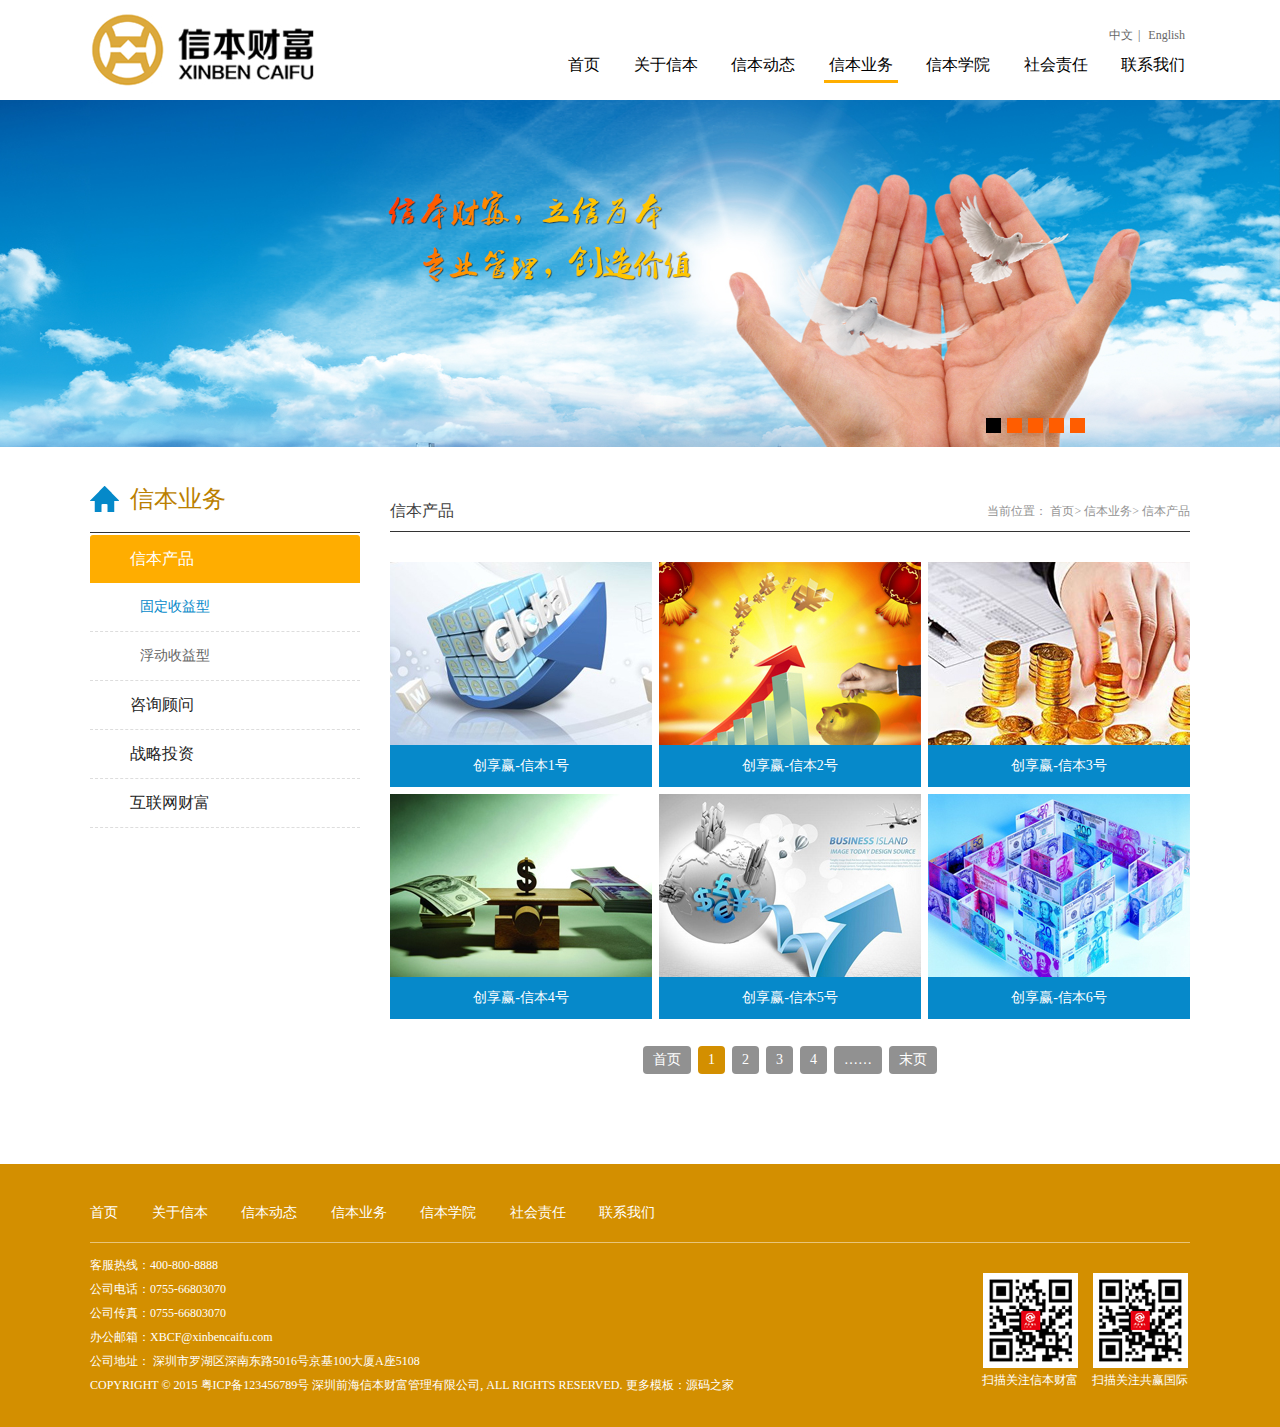
<file: wms/src/main/webapp/product.html>
<html xmlns="http://www.w3.org/1999/xhtml">
<head>
<meta http-equiv="X-UA-Compatible" content="IE=edge">
<meta http-equiv="Content-Type" content="text/html; charset=utf-8" />
<meta name="viewport" content="width=device-width; initial-scale=1.0; maximum-scale=1.0; user-scalable=0;">
<title>信本业务</title>
<link rel="stylesheet" type="text/css" href="Assets/css/reset.css"/>
<script type="text/javascript" src="Assets/js/jquery-1.8.3.min.js"></script>
<link rel="stylesheet" type="text/css" href="Assets/plugins/FlexSlider/flexslider.css">
<script type="text/javascript" src="Assets/plugins/FlexSlider/jquery.flexslider.js"></script>
<script type="text/javascript" src="Assets/js/main.js"></script>
<link rel="stylesheet" type="text/css" href="Assets/css/thems.css">
<link rel="stylesheet" type="text/css" href="Assets/css/responsive.css">
<script language="javascript">
$(window).load(function() {
  $('.flexslider').flexslider({
	animation: "slide"
  });
});
</script>
</head>

<body>
<!--头部-->
<div class="head clearfix">
    <div class="logo"><a href=""><img src="Assets/images/logo.jpg" alt="信本财富"/></a></div>
    <div class="head_r">
    	<div class="lang">
        	<a href="">中文</a>|
            <a href="">English</a>
        </div>
        <ul class="nav clearfix">
            <li><a href="index.html">首页</a></li>
            <li><a href="about.html">关于信本</a></li>
            <li><a href="news.html">信本动态</a></li>
            <li class="now"><a href="product.html">信本业务</a></li>
            <li><a href="#">信本学院</a></li>
            <li><a href="#">社会责任</a></li>
            <li><a href="#">联系我们</a></li>
        </ul>
        <div class="nav_m">
            <span class="n_icon">&nbsp;</span>
            <ul>
                <li><a href="index.html">首页</a></li>
                <li><a href="about.html">关于信本</a></li>
                <li><a href="news.html">信本动态</a></li>
                <li class="now"><a href="product.html">信本业务</a></li>
                <li><a href="#">信本学院</a></li>
                <li><a href="#">社会责任</a></li>
                <li><a href="#">联系我们</a></li>
            </ul>
        </div>
    </div>
</div>
<!--头部-->
<!--幻灯片-->
<div class="banner">
	<div class="slider">
        <div class="flexslider">
          <ul class="slides">
            <li>
                <a href=""><img src="Assets/upload/banner.jpg" alt="" /></a>
            </li>
            <li>
                <a href=""><img src="Assets/upload/banner_a.jpg" alt="" /></a>
            </li>
            <li>
                <a href=""><img src="Assets/upload/banner_b.jpg" alt="" /></a>
            </li>
            <li>
                <a href=""><img src="Assets/upload/banner_c.jpg" alt="" /></a>
            </li>
            <li>
                <a href=""><img src="Assets/upload/banner_d.jpg" alt="" /></a>
            </li>
          </ul>
        </div>
    </div>
</div>
<!--幻灯片-->
<div class="scd clearfix">
	<div class="scd_l">
    	<div class="title"><span>信本业务</span></div>
        <ul class="s_nav">
        	<li class="now">
            	<a href="javascript:;"><em>信本产品</em></a>
                <ul class="xia">
                	<li class="active"><a href=""><em>固定收益型</em></a></li>
                    <li><a href=""><em>浮动收益型</em></a></li>
                </ul>
            </li>
            <li><a href=""><em>咨询顾问</em></a></li>
            <li><a href=""><em>战略投资</em></a></li>
            <li><a href=""><em>互联网财富</em></a></li>
        </ul>
    </div>
    <div class="scd_r">
    	<div class="s_title">
        	信本产品
            <div class="pst">
            	当前位置：
                <a href="">首页</a>>
                <a href="">信本业务</a>>
                <a href="">信本产品</a>
            </div>
        </div>
        <div class="scd_m">
        	<div class="pro">
            	<ul class="pro_l clearfix">
                	<li>
                    	<a href="pro_d.html">
                        	<img src="Assets/upload/pic8.jpg" alt=""/>
                            <p>创享赢-信本1号</p>
                        </a>
                    </li>
                    <li>
                    	<a href="pro_d.html">
                        	<img src="Assets/upload/pic9.jpg" alt=""/>
                            <p>创享赢-信本2号</p>
                        </a>
                    </li>
                    <li>
                    	<a href="pro_d.html">
                        	<img src="Assets/upload/pic10.jpg" alt=""/>
                            <p>创享赢-信本3号</p>
                        </a>
                    </li>
                    <li>
                    	<a href="pro_d.html">
                        	<img src="Assets/upload/pic11.jpg" alt=""/>
                            <p>创享赢-信本4号</p>
                        </a>
                    </li>
                    <li>
                    	<a href="pro_d.html">
                        	<img src="Assets/upload/pic12.jpg" alt=""/>
                            <p>创享赢-信本5号</p>
                        </a>
                    </li>
                    <li>
                    	<a href="pro_d.html">
                        	<img src="Assets/upload/pic13.jpg" alt=""/>
                            <p>创享赢-信本6号</p>
                        </a>
                    </li>
                </ul>
                <div class="space_hx">&nbsp;</div>
                <div class="pages">
                	<a href="">首页</a>
                    <a href="" class="now">1</a>
                    <a href="">2</a>
                    <a href="">3</a>
                    <a href="">4</a>
                    <a href="">……</a>
                    <a href="">末页</a>
                </div>
            </div>
        </div>
    </div>
</div>
<div class="foot_bg">
	<div class="foot">
    	<div class="f_nav">
        	<a href="">首页</a>
            <a href="">关于信本</a>
            <a href="">信本动态</a>
            <a href="">信本业务</a>
            <a href="#">信本学院</a>
            <a href="#">社会责任</a>
            <a href="">联系我们</a>
        </div>
        <div class="f_m">
        	<p>客服热线：400-800-8888</p>
            <p>公司电话：0755-66803070</p>
            <p>公司传真：0755-66803070</p>
            <p>办公邮箱：XBCF@xinbencaifu.com</p>
            <p>公司地址： 深圳市罗湖区深南东路5016号京基100大厦A座5108</p>
            <p>COPYRIGHT © 2015   粤ICP备123456789号  深圳前海信本财富管理有限公司, ALL RIGHTS RESERVED. 更多模板：<a href="http://www.mycodes.net/" target="_blank">源码之家</a> </p>
            <ul class="code clearfix">
            	<li>
                	<img src="Assets/upload/code_a.jpg" alt=""/>
                    <p>扫描关注信本财富</p>
                </li>
                <li>
                	<img src="Assets/upload/code_b.jpg" alt=""/>
                    <p>扫描关注共赢国际</p>
                </li>
            </ul>
        </div>
    </div>
</div>
</body>
</html>
</file>
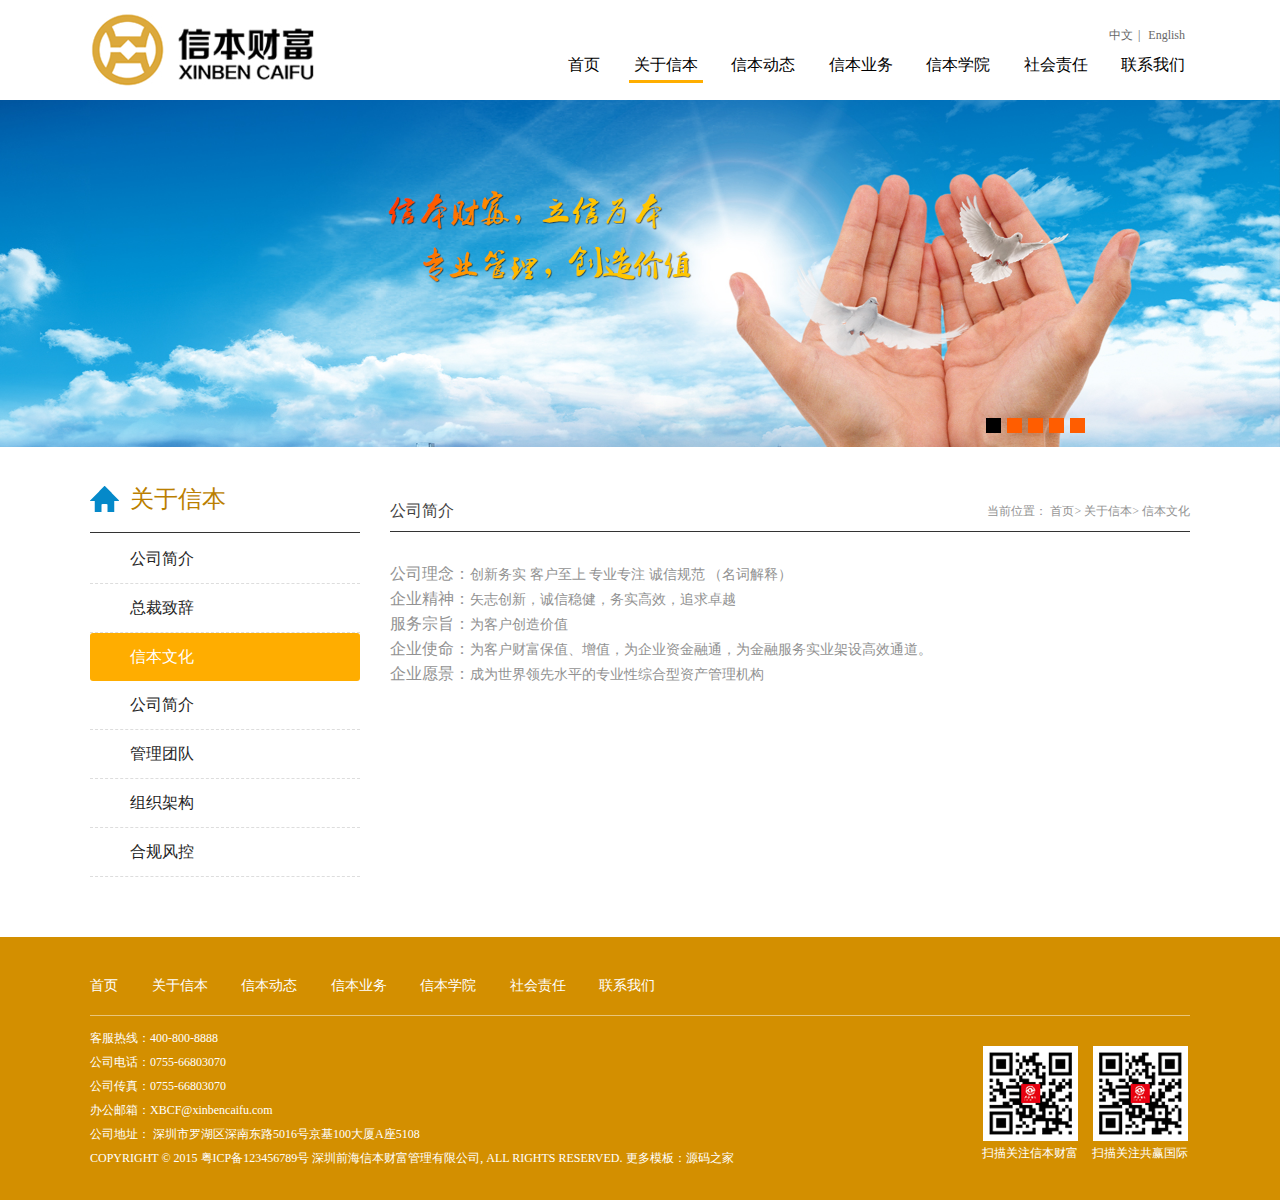
<file: wms/src/main/webapp/xbwh.html>
<html xmlns="http://www.w3.org/1999/xhtml">
<head>
<meta http-equiv="X-UA-Compatible" content="IE=edge">
<meta http-equiv="Content-Type" content="text/html; charset=utf-8" />
<meta name="viewport" content="width=device-width; initial-scale=1.0; maximum-scale=1.0; user-scalable=0;">
<title>关于信本</title>
<link rel="stylesheet" type="text/css" href="Assets/css/reset.css"/>
<script type="text/javascript" src="Assets/js/jquery-1.8.3.min.js"></script>
<link rel="stylesheet" type="text/css" href="Assets/plugins/FlexSlider/flexslider.css">
<script type="text/javascript" src="Assets/plugins/FlexSlider/jquery.flexslider.js"></script>
<script type="text/javascript" src="Assets/js/main.js"></script>
<link rel="stylesheet" type="text/css" href="Assets/css/thems.css">
<link rel="stylesheet" type="text/css" href="Assets/css/responsive.css">
<script language="javascript">
$(window).load(function() {
  $('.flexslider').flexslider({
	animation: "slide"
  });
});
</script>
</head>

<body>
<!--头部-->
<div class="head clearfix">
    <div class="logo"><a href=""><img src="Assets/images/logo.jpg" alt="信本财富"/></a></div>
    <div class="head_r">
    	<div class="lang">
        	<a href="">中文</a>|
            <a href="">English</a>
        </div>
        <ul class="nav clearfix">
            <li><a href="index.html">首页</a></li>
            <li class="now"><a href="about.html">关于信本</a></li>
            <li><a href="news.html">信本动态</a></li>
            <li><a href="product.html">信本业务</a></li>
            <li><a href="#">信本学院</a></li>
            <li><a href="#">社会责任</a></li>
            <li><a href="#">联系我们</a></li>
        </ul>
        <div class="nav_m">
            <span class="n_icon">&nbsp;</span>
            <ul>
                <li><a href="index.html">首页</a></li>
                <li class="now"><a href="about.html">关于信本</a></li>
                <li><a href="news.html">信本动态</a></li>
                <li><a href="product.html">信本业务</a></li>
                <li><a href="#">信本学院</a></li>
                <li><a href="#">社会责任</a></li>
                <li><a href="#">联系我们</a></li>
            </ul>
        </div>
    </div>
</div>
<!--头部-->
<!--幻灯片-->
<div class="banner">
	<div class="slider">
        <div class="flexslider">
          <ul class="slides">
            <li>
                <a href=""><img src="Assets/upload/banner.jpg" alt="" /></a>
            </li>
            <li>
                <a href=""><img src="Assets/upload/banner_a.jpg" alt="" /></a>
            </li>
            <li>
                <a href=""><img src="Assets/upload/banner_b.jpg" alt="" /></a>
            </li>
            <li>
                <a href=""><img src="Assets/upload/banner_c.jpg" alt="" /></a>
            </li>
            <li>
                <a href=""><img src="Assets/upload/banner_d.jpg" alt="" /></a>
            </li>
          </ul>
        </div>
    </div>
</div>
<!--幻灯片-->
<div class="scd clearfix">
	<div class="scd_l">
    	<div class="title"><span>关于信本</span></div>
        <ul class="s_nav">
        	<li><a href=""><em>公司简介</em></a></li>
            <li><a href=""><em>总裁致辞</em></a></li>
            <li class="now"><a href=""><em>信本文化</em></a></li>
            <li><a href=""><em>公司简介</em></a></li>
            <li><a href=""><em>管理团队</em></a></li>
            <li><a href=""><em>组织架构</em></a></li>
            <li><a href=""><em>合规风控</em></a></li>
        </ul>
    </div>
    <div class="scd_r">
    	<div class="s_title">
        	公司简介
            <div class="pst">
            	当前位置：
                <a href="">首页</a>>
                <a href="">关于信本</a>>
                <a href="">信本文化</a>
            </div>
        </div>
        <div class="scd_m">
        	<p style="font-size:14px"><span style=" font-size:16px;">公司理念：</span>创新务实 客户至上 专业专注 诚信规范 （名词解释）</p>
            <p style="font-size:14px"><span style=" font-size:16px;">企业精神：</span>矢志创新，诚信稳健，务实高效，追求卓越</p>
            <p style="font-size:14px"><span style=" font-size:16px;">服务宗旨：</span>为客户创造价值</p>
            <p style="font-size:14px"><span style=" font-size:16px;">企业使命：</span>为客户财富保值、增值，为企业资金融通，为金融服务实业架设高效通道。</p>
            <p style="font-size:14px"><span style=" font-size:16px;">企业愿景：</span>成为世界领先水平的专业性综合型资产管理机构</p>
        </div>
    </div>
</div>
<div class="foot_bg">
	<div class="foot">
    	<div class="f_nav">
        	<a href="">首页</a>
            <a href="">关于信本</a>
            <a href="">信本动态</a>
            <a href="">信本业务</a>
            <a href="#">信本学院</a>
            <a href="#">社会责任</a>
            <a href="">联系我们</a>
        </div>
        <div class="f_m">
        	<p>客服热线：400-800-8888</p>
            <p>公司电话：0755-66803070</p>
            <p>公司传真：0755-66803070</p>
            <p>办公邮箱：XBCF@xinbencaifu.com</p>
            <p>公司地址： 深圳市罗湖区深南东路5016号京基100大厦A座5108</p>
            <p>COPYRIGHT © 2015   粤ICP备123456789号  深圳前海信本财富管理有限公司, ALL RIGHTS RESERVED. 更多模板：<a href="http://www.mycodes.net/" target="_blank">源码之家</a> </p>
            <ul class="code clearfix">
            	<li>
                	<img src="Assets/upload/code_a.jpg" alt=""/>
                    <p>扫描关注信本财富</p>
                </li>
                <li>
                	<img src="Assets/upload/code_b.jpg" alt=""/>
                    <p>扫描关注共赢国际</p>
                </li>
            </ul>
        </div>
    </div>
</div>
</body>
</html>
</file>
<file: wms/src/main/webapp/Assets/css/thems.css>
body{font-family:"Microsoft Yahei";text-align:center;font-size:14px;color:#5B5B5B; padding:0; margin:0;}
input , textarea , select{font-family:"Microsoft Yahei"; color:#5B5B5B; font-size:14px;}
/*澶撮儴*/
.head{ width:1100px; margin:0px auto;  height:100px; text-align:left;}
.head .logo{ width:226px; height:74px; float:left; margin-top:13px;}
.head .logo img{ width:226px; height:74px; vertical-align:top;}
.head .head_r{ width:750px; float:right; text-align:right;}
.head_r .lang{ width:100%; height:20px; line-height:20px; margin-top:25px; font-size:12px; color:#676767;}
.head_r .lang a{ color:#676767; margin:0 5px;}
.head_r .nav{ width:100%; height:30px; line-height:30px; text-align:right; margin-top:5px;}
.head_r .nav li , .head_r .nav li a{ display:inline-block; *display:inline; zoom:1;}
.head_r .nav li{margin-left:20px;}
.head_r .nav li a{ height:30px; line-height:30px; border-bottom:3px solid #FFF; padding:0px 5px; font-size:16px; color:#000000; }
.head_r .nav li.now a , .head_r .nav li:hover a{ border-bottom:3px solid #FFAE00;}
.head .nav_m{ display:none; position:relative; margin-top:20px; width:100%;}
.nav_m .n_icon{ display:block; width:22px; height:18px; background:url(../images/nav_ico.png) no-repeat; position:absolute; right:10px; top:-50px; z-index:9999; cursor:pointer;}
.nav_m ul{ width:100%; border-top:3px solid #FFAE00; display:none; text-align:left;}
.nav_m ul li{ width:100%; height:38px; line-height:38px; border-bottom:1px dashed #ddd;}
.nav_m ul li a{ display:block; width:94%; height:38px; line-height:38px; padding:0px 3%; color:#555;}
.nav_m ul li a:hover{ color:#002F79;}
/*骞荤伅鐗�*/
.banner{ width:100%; overflow:hidden; height:auto; margin:0px auto; position:relative; z-index:1;}
.banner img{ width:100%; height:auto;}
/*骞荤伅鐗�*/
.i_about{ width:600px; box-shadow:0px 0px 5px #666; height:357px; margin-top:30px; position:relative; z-index:3; margin-bottom:30px; background:#FFF;display:inline-block;}
.i_about dt , .i_about dt img{ width:222px; height:327px; float:left; vertical-align:top;}
.i_about dd{ width:317px; float:left; margin-left:20px; text-align:left;margin-right:20px;}
.i_title{ width:100%; height:60px; line-height:60px; text-align:left; border-bottom:1px solid #ddd; position:relative; font-size:24px; color:#000; font-weight:bold;}
.i_title .more{ display:inline-block; *display:inline; zoom:1; font-size:16px; color:#4C4C4C; height:25px; line-height:25px; border-bottom:2px solid #DCA93C; position:absolute; right:0px; bottom:15px;}
.i_about dd .ctn{ width:100%; height:220px; overflow:hidden; text-align:left; font-size:14px; color:#555; line-height:180%; padding-top:30px;}
.i_about dd .ctn p{ margin-bottom:25px;}
.hui_bg{ width:100%; background:#F2F2F2; padding-bottom:40px;}
.i_new{ width:1100px; margin:0px auto;}
.i_new .i_newm{ width:100%; padding-top:25px;}
.i_newm dl{ width:540px; height:250px; float:left; text-align:left;}
.i_newm dl a{ color:#FFF;}
.i_newm dl.two{ float:right;}
.i_newm dl dt{ width:256px; float:left;}
.i_newm dl dt img{ width:256px; height:250px; vertical-align:top;}
.i_newm dl dd{ width:224px; float:right; height:220px; background:#333333; padding:20px 30px 10px;}
.i_newm dl dd .name{ width:100%; height:30px; line-height:30px; white-space:nowrap; overflow:hidden; text-overflow:ellipsis; font-size:14px;}
.i_newm dl dd .time{ display:inline-block;*display:inline; zoom:1; height:20px; line-height:20px; font-size:12px; border-bottom:1px solid #555;}
.i_newm dl dd .des{ width:100%; height:60px; font-size:12px; line-height:175%; overflow:hidden; margin-top:30px;}
.i_newm dl dd .more{ display:inline-block; *display:inline; zoom:1; width:100px; height:30px; line-height:30px; text-align:center; font-size:14px; color:#FFF; border:2px solid #FFF; margin-top:30px;}
.i_brand{ width:1100px; margin:0px auto; padding-bottom:40px;}
.i_brand .i_brd_m{ width:100%;}
.i_brd_m li{ width:345px; float:left; margin-right:20px;}
.i_brd_m li h6{ width:100%; height:60px; line-height:60px; font-size:18px; color:#000000; text-align:center; font-weight:normal;}
.i_brd_m li img{ width:200px; height:200px; vertical-align:top;}
.foot_bg{ width:100%; background:#D38F00; padding:30px 0;}
.foot_bg .foot{ width:1100px; margin:0px auto; color:#FFFFFF; text-align:left;}
.foot_bg .foot a{ color:#FFF;}
.foot .f_nav{ width:100%; padding:10px 0; text-align:left; border-bottom:1px solid #E8C57A;}
.foot .f_nav a{ display:inline-block; *display:inline; zoom:1; font-size:14px; margin-right:30px; margin-bottom:10px;}
.foot .f_m{ width:100%; position:relative; padding-top:10px;}
.foot .f_m p{ width:70%; font-size:12px; line-height:200%;}
.foot .f_m .code{ width:220px; position:absolute; right:0px; top:30px;}
.foot .f_m .code li{ width:100px; text-align:center; float:left; margin-left:10px;}
.foot .f_m .code li img{ width:95px; height:95px; vertical-align:top;}
.foot .f_m .code li p{ width:100%; height:25px; line-height:25px; text-align:center;}
.scd{ width:1100px; margin:0px auto; padding:20px 0 60px; text-align:left;}
.scd .scd_l{ width:270px; float:left;}
.scd_l .title{ height:65px; line-height:65px; border-bottom:1px solid #333; background:url(../images/icon1.png) no-repeat left center;}
.scd_l .title span{ font-size:24px; color:#BB7F00; margin-left:40px;}
.scd_l .s_nav{ margin-top:2px;}
.scd_l .s_nav li , .scd_l .s_nav li a{ display:block; width:100%; }
.scd_l .s_nav li a { border-bottom:1px dashed #ddd;height:48px; line-height:48px;}
.scd_l .s_nav li em{ font-size:16px; color:#252525; margin-left:40px;}
.scd_l .s_nav li.now{ background:#FFAD00; border-radius:3px; -moz-border-radius:3px; -webkit-border-radius:3px;}
.scd_l .s_nav li.now a{ border:0px;}
.scd_l .s_nav li.now em , .scd_l .s_nav li.now a:hover em{ color:#FFF;}
.scd_l .s_nav li .xia{ display:none;}
.scd_l .s_nav li.now .xia{ display:block;}
.scd_l .s_nav li .xia , .scd_l .s_nav li.now .xia{ width:100%; background:#fff;}
.scd_l .s_nav li .xia li{ width:100%;}
.scd_l .s_nav li .xia li a , .scd_l .s_nav li.now .xia a{ display:block; width:100%; height:48px; line-height:48px; border-bottom:1px dashed #ddd;}
.scd_l .s_nav li .xia li a em , .scd_l .s_nav li.now .xia a em{font-size:14px; color:#656565; margin-left:50px;}
.scd_l .s_nav li .xia li.active a em , .scd_l .s_nav li .xia li a:hover em{ color:#0689C9;} 
.scd .scd_r{ width:800px; float:right;}
.scd_r .s_title{ width:100%; height:40px; line-height:40px; border-bottom:1px solid #333; position:relative; padding-top:24px; font-size:16px; color:#3F3F3F;}
.scd_r .s_title .pst{ width:60%; text-align:right; position:absolute; right:0px; bottom:0px; font-size:12px; color:#929292;}
.scd_r .s_title .pst a{ font-size:12px; color:#929292;}
.scd_r .s_title .pst a:hover,.scd_l .s_nav li a:hover em{ color:#FFAD00;}
.scd_r .scd_m{ width:100%; padding:30px 0; font-size:12px; color:#929292; line-height:200%;}
.news{ width:100%;}
.news dl{ width:100%; padding-bottom:30px; border-bottom:1px solid #ddd; margin-bottom:30px;}
.news dl dt , .news dl dt img{ width:210px; height:135px; float:left; vertical-align:top;}
.news dl dd{ width:565px; float:left; margin-left:25px;}
.news dl dd .title{ width:100%; height:30px; line-height:30px; white-space:nowrap; overflow:hidden; text-overflow:ellipsis;}
.news dl dd .title a{ display:inline-block; *display:inline; zoom:1; height:29px; line-height:29px; border-bottom:1px dashed #ddd; vertical-align:top; font-size:14px; color:#454545;}
.news dl dd .des{ width:100%; margin:10px 0; font-size:12px; color:#7F7F7F; line-height:175%; overflow:hidden;}
.news dl dd .more , .news dl dd .more i{display:inline-block; *display:inline; zoom:1; height:12px; line-height:12px; vertical-align:top; margin-top:15px; color:#585858; font-size:12px;}
.news dl dd .more:hover{ color:#FFAE00;}
.news dl dd .more i{ width:12px; background:url(../images/icon2.jpg) no-repeat; margin-left:5px; margin-top:0px;}
.pages{ width:100%; text-align:center;}
.pages a{ display:inline-block; *display:inline; zoom:1; height:28px; line-height:28px; border-radius:4px; -moz-border-radius:4px; -webkit-border-radius:4px; font-size:14px; color:#FFF; background:#919191; padding:0px 10px; margin:0px 2px;}
.pages a.now , .pages a:hover{ background:#D38F00;}
.pro{ width:100%;}
.pro .pro_l{ width:100%;}
.pro .pro_l li{ width:262px; float:left; margin-right:7px; margin-bottom:7px;}
.pro .pro_l li img{ width:262px; height:183px; vertical-align:top;}
.pro .pro_l li p{ width:100%; height:42px; line-height:42px; text-align:center; color:#FFF; background:#0689CA; white-space:nowrap; overflow:hidden; text-overflow:ellipsis; font-size:14px;}
.pro .pro_l li a:hover p{ background:#FFAE00;}
.pro_d{ width:100%;}
.pro_d dl{ width:100%;}
.pro_d dl dt , .pro_d dl dt img{ width:370px; height:285px; float:left; vertical-align:top;}
.pro_d dl dd{ width:405px; float:right;}
.pro_d dl dd h1{ width:100%; margin-bottom:10px; line-height:150%; font-weight:normal;}
.pro_d dl dd h1 span{ display:inline-block; *display:inline; zoom:1; font-size:16px; color:#0688C9; border-bottom:1px dashed #ddd; padding-bottom:5px;}
.pro_d dl dd .des{ width:100%; font-size:12px; color:#939191; line-height:175%;}
.pro_d .pro_ctn{ width:100%; margin-top:10px;}
.pro_d .pro_ctn .title{ display:inline-block; *display:inline; zoom:1; width:auto; border-bottom:1px dashed #ddd; font-size:16px; color:#383838; padding-bottom:5px;}
.pro_d .pro_ctn .ctn_m{ width:100%; padding:15px 0;}
.pro_d .p_dx{ width:100%;}
.pro_d .p_dx a{ display:inline-block; *display:inline; zoom:1; height:23px; line-height:23px; width:75px; text-align:center; background:#919191; font-size:12px; color:#FFF;  margin:10px 0;margin-right:5px; border-radius:4px; -moz-border-radius:4px; -webkit-border-radius:4px;}
.pro_d .p_dx a.on , .pro_d .p_dx a:hover{ background:#D28E00;}
.ctn .list {height:40px;line-height:40px;display:flex;}
.ctn .list span {display:inline-block;height:40px;line-height:40px;text-align:center;padding-left:20px;}
dl {
	padding: 0;
	margin: 0;
}
</file>
<file: wms/src/main/webapp/Assets/css/responsive.css>
@media screen and (max-width:1130px){
.head,.i_about,.i_new,.i_brand,.foot_bg .foot,.scd{width:960px;}
.head .head_r{ width:650px;}
.i_about{ margin-top:30px;}
.i_about dd{ width:600px; margin-right:20px;}
.i_newm dl{ width:471px; height:auto;}
.i_newm dl dt , .i_newm dl dt img{ width:223px; height:217px;}
.i_newm dl dd{ width:196px; height:202px; padding:5px 26px 10px;}
.i_newm dl dd .more{ margin-top:20px;}
.i_brd_m li{ width:308px; margin-right:17px;}
.i_brd_m li img{ width:308px; height:197px;}
.scd .scd_l{ width:230px;}
.scd .scd_r{ width:700px;}
.news dl dd{ width:465px;}
.news dl dd .more{ margin-top:10px;}
.pro .pro_l li{ width:228px;}
.pro .pro_l li img{ width:228px; height:159px;}
.pro_d dl{ border-bottom:1px solid #ddd; padding-bottom:20px;}
.pro_d dl dt, .pro_d dl dt img{ width:323px; height:248px;}
.pro_d dl dd{ width:360px;}
}
@media screen and (max-width:980px){
.head,.i_about,.i_new,.i_brand,.foot_bg .foot,.scd{width:740px;}
.head .head_r{ width:100%; margin-bottom:25px; position:relative;}
.head_r .lang{ margin-top:0px;}
.head_r .nav li{ margin-left:32px;}
.i_about dd{ width:480px; margin-right:10px;}
.i_about dt, .i_about dt img{ width:240px; height:243px;}
.i_about dd .ctn{ padding-top:5px; height:auto; line-height:148%;}
.i_about dd .ctn p{ margin-bottom:5px;}
.i_about{ height:auto;}
.i_title{ font-size:22px; font-weight:normal;}
.i_newm dl{ width:100%; margin-bottom:15px;}
.i_newm dl dd{ width:465px;}
.i_brd_m li h6{ font-size:16px;}
.i_brd_m li{ margin-right:12px; width:238px;}
.i_brd_m li img{ width:238px; height:152px;}
.scd .scd_r{ width:490px;}
.news dl dd{ margin-left:16px; width:290px; float:right;}
.news dl dt, .news dl dt img{ width:183px; height:118px;}
.news dl dd .des{ height:62px; overflow:hidden; margin-bottom:0px;}
.pro .pro_l li{ margin:8px !important;}
.pro_d dl dd{ width:100%; margin-top:10px;}
}
@media screen and (max-width:770px) {
.head,.i_about,.i_new,.i_brand,.foot_bg .foot,.scd{width:480px;}
.head_r .nav{ display:none;}
.head_r .nav_m{ display:block;}
.head_r .lang{ position:absolute; right:0px; top:-60px;}
.head .head_r{ margin-bottom:0px;}
.i_about dt, .i_about dt img{ width:100%; height:auto;}
.i_about dd{ width:96%; float:none; margin:0px auto !important; padding:0px; clear:both; padding-bottom:10px;}
.i_newm dl dd{ width:205px;}
.i_brd_m li{ width:100%; float:none; margin:0px;}
.i_brd_m li img{ width:100%; height:auto;}
.scd .scd_l ,.scd .scd_r{ width:100%;}
.news dl dd{ width:285px; margin-left:10px;}
.news dl dd .more{ margin-top:5px;}
.pro .pro_l li{ margin:6px !important;}
.foot .f_m p{ width:100%;}
.foot .f_m .code{ position:static; margin-top:20px;}
.foot .f_m .code li{ margin-left:0px; margin-right:10px;}
}
@media screen and (max-width:500px) {
.head,.i_about,.i_new,.i_brand,.foot_bg .foot,.scd{width:320px;}
.head .logo , .head .logo img{ width:192px; height:62px;}
.head_r .lang{ top:-50px;}
.nav_m .n_icon{ top:-45px;}
.i_title{ font-size:18px;}
.i_title .more{ font-size:14px;}
.i_about dd .ctn{ line-height:160%;}
.i_newm dl dt, .i_newm dl dt img{ width:320px; height:311px;}
.i_newm dl dd{ width:268px;}
.flex-control-paging li a{ width:10px; height:10px;}
.scd_r .s_title .pst{ width:100%; position:static; text-align:left;}
.scd_r .s_title{ height:auto;}
.news dl dd{ width:100%; margin:0px; margin-top:15px;}
.news dl dt, .news dl dt img{ width:100%; height:auto;}
.pro .pro_l li{ width:100%; margin:0px !important; margin-bottom:15px !important;}
.pro .pro_l li img{ width:100%; height:auto;}
}
</file>
